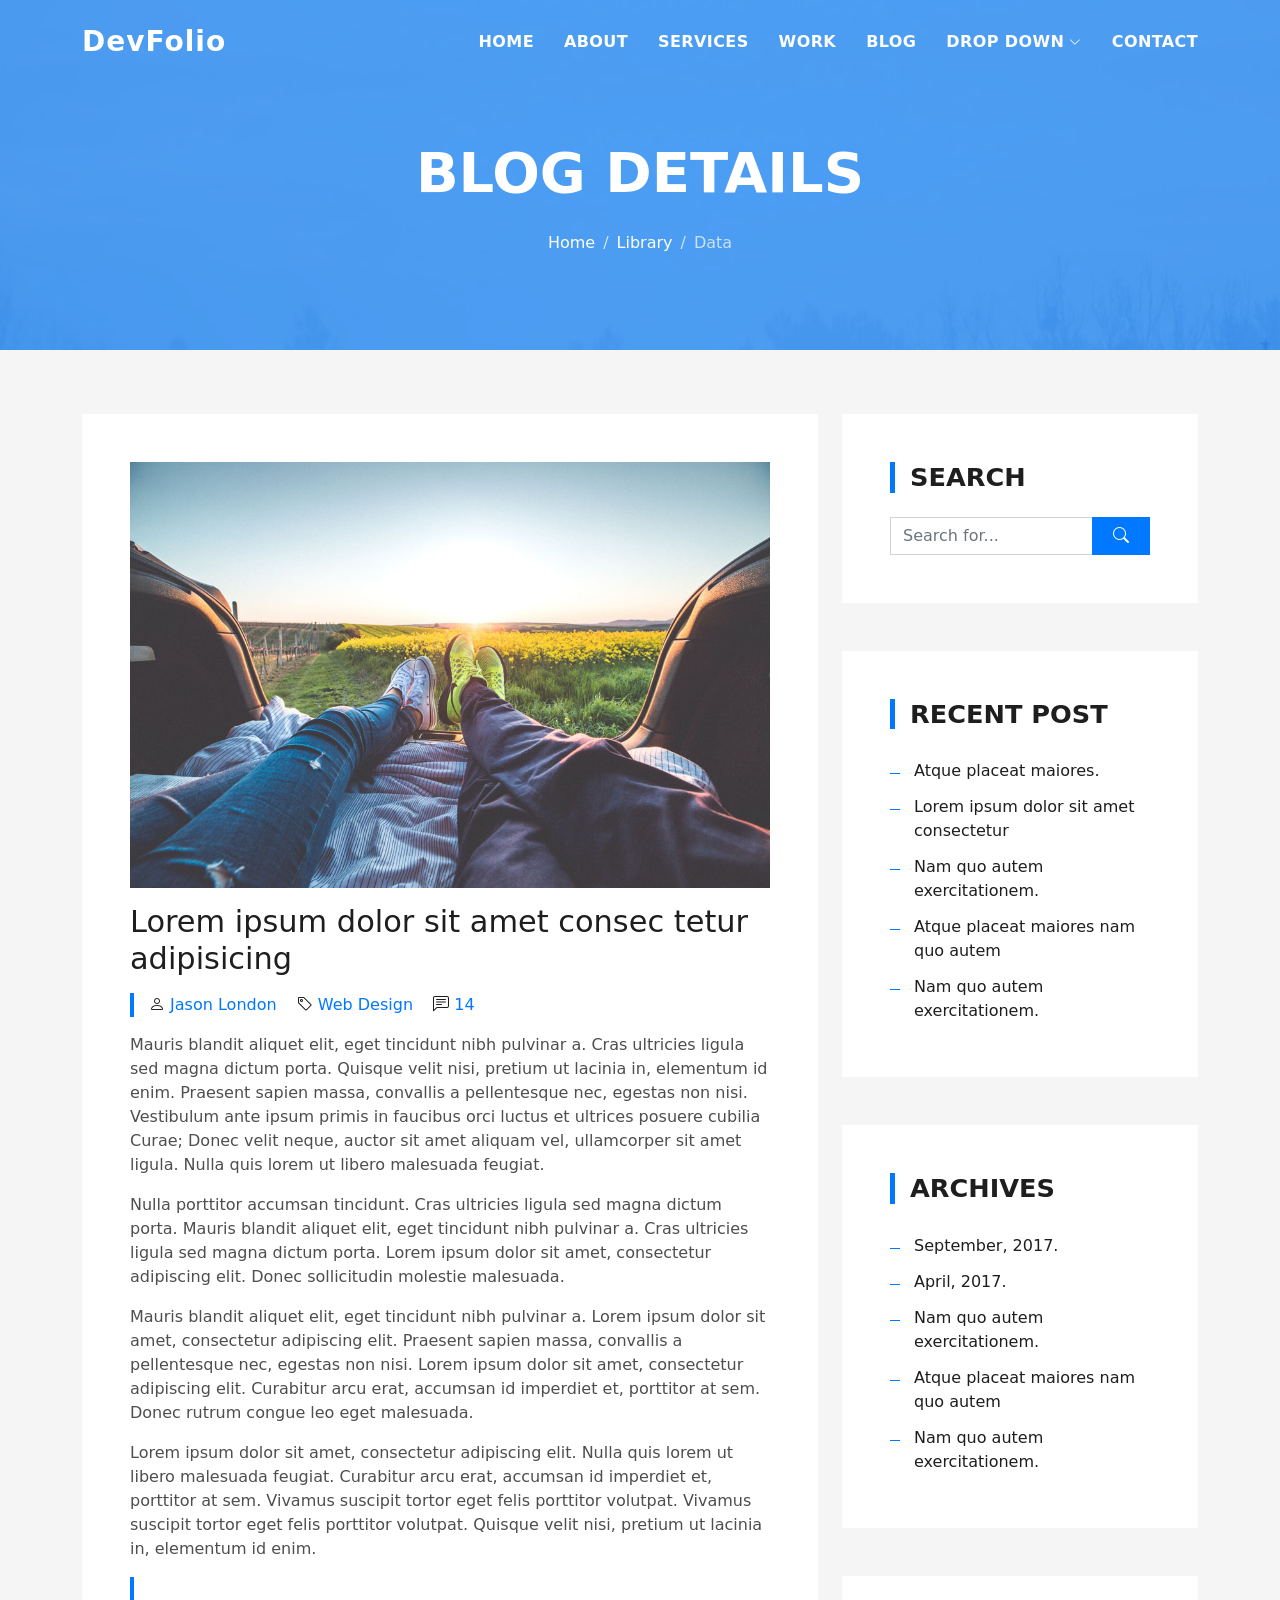
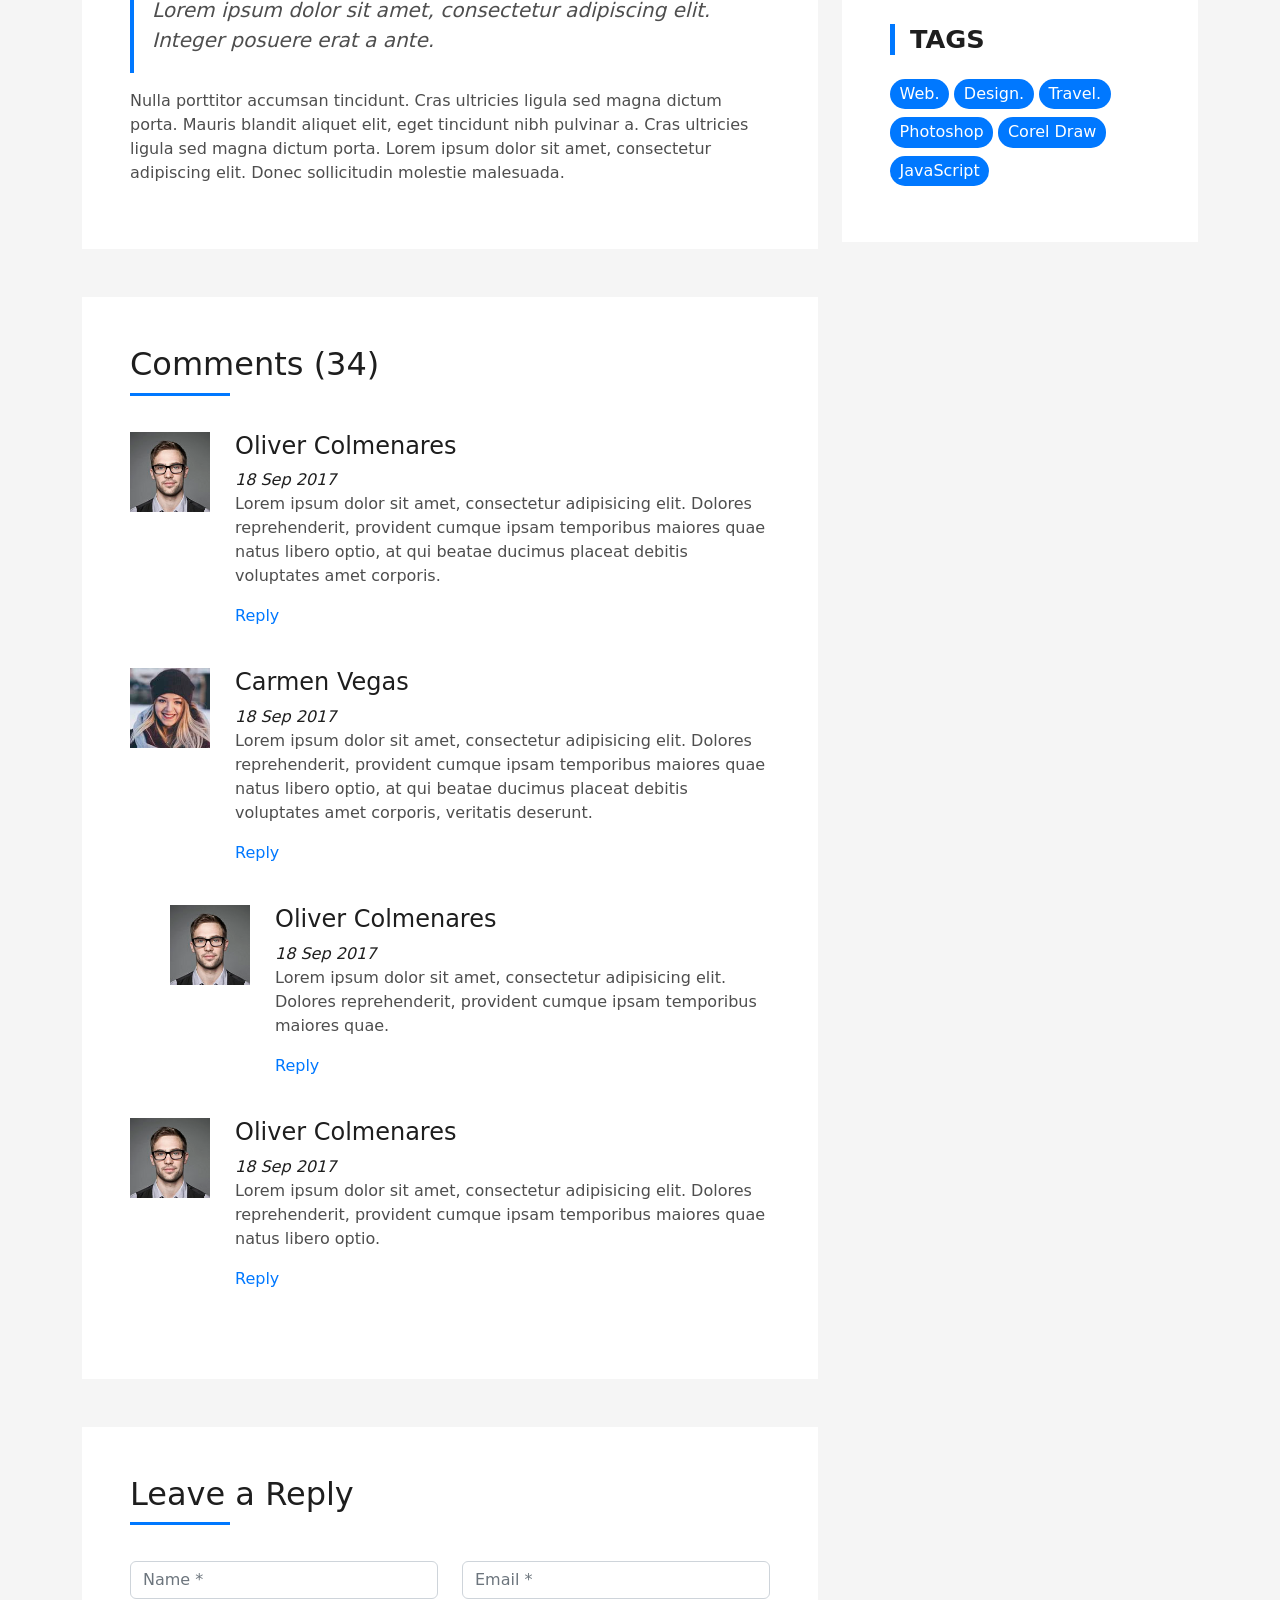
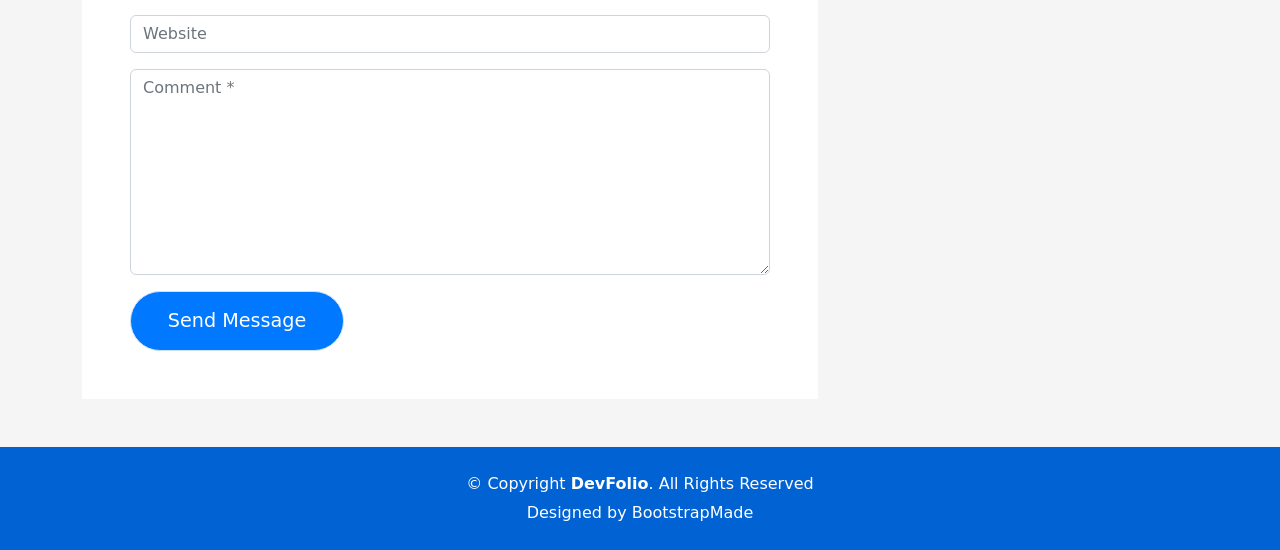
<file: blog-single.html>
<!DOCTYPE html>
<html lang="en">

<head>
  <meta charset="utf-8">
  <meta content="width=device-width, initial-scale=1.0" name="viewport">

  <title>DevFolio Bootstrap Portfolio Template - Blog Single</title>
  <meta content="" name="description">
  <meta content="" name="keywords">

  <!-- Favicons -->
  <link href="assets/img/favicon.png" rel="icon">
  <link href="assets/img/apple-touch-icon.png" rel="apple-touch-icon">

  <!-- Vendor CSS Files -->
  <link href="assets/vendor/bootstrap/css/bootstrap.min.css" rel="stylesheet">
  <link href="assets/vendor/bootstrap-icons/bootstrap-icons.css" rel="stylesheet">
  <link href="assets/vendor/glightbox/css/glightbox.min.css" rel="stylesheet">
  <link href="assets/vendor/swiper/swiper-bundle.min.css" rel="stylesheet">

  <!-- Template Main CSS File -->
  <link href="assets/css/style.css" rel="stylesheet">

  <!-- =======================================================
  * Template Name: DevFolio - v4.9.0
  * Template URL: https://bootstrapmade.com/devfolio-bootstrap-portfolio-html-template/
  * Author: BootstrapMade.com
  * License: https://bootstrapmade.com/license/
  ======================================================== -->
</head>

<body>

  <!-- ======= Header ======= -->
  <header id="header" class="fixed-top">
    <div class="container d-flex align-items-center justify-content-between">

      <h1 class="logo"><a href="index.html">DevFolio</a></h1>
      <!-- Uncomment below if you prefer to use an image logo -->
      <!-- <a href="index.html" class="logo"><img src="assets/img/logo.png" alt="" class="img-fluid"></a>-->

      <nav id="navbar" class="navbar">
        <ul>
          <li><a class="nav-link scrollto " href="#hero">Home</a></li>
          <li><a class="nav-link scrollto" href="#about">About</a></li>
          <li><a class="nav-link scrollto" href="#services">Services</a></li>
          <li><a class="nav-link scrollto " href="#work">Work</a></li>
          <li><a class="nav-link scrollto " href="#blog">Blog</a></li>
          <li class="dropdown"><a href="#"><span>Drop Down</span> <i class="bi bi-chevron-down"></i></a>
            <ul>
              <li><a href="#">Drop Down 1</a></li>
              <li class="dropdown"><a href="#"><span>Deep Drop Down</span> <i class="bi bi-chevron-right"></i></a>
                <ul>
                  <li><a href="#">Deep Drop Down 1</a></li>
                  <li><a href="#">Deep Drop Down 2</a></li>
                  <li><a href="#">Deep Drop Down 3</a></li>
                  <li><a href="#">Deep Drop Down 4</a></li>
                  <li><a href="#">Deep Drop Down 5</a></li>
                </ul>
              </li>
              <li><a href="#">Drop Down 2</a></li>
              <li><a href="#">Drop Down 3</a></li>
              <li><a href="#">Drop Down 4</a></li>
            </ul>
          </li>
          <li><a class="nav-link scrollto" href="#contact">Contact</a></li>
        </ul>
        <i class="bi bi-list mobile-nav-toggle"></i>
      </nav><!-- .navbar -->

    </div>
  </header><!-- End Header -->

  <div class="hero hero-single route bg-image" style="background-image: url(assets/img/overlay-bg.jpg)">
    <div class="overlay-mf"></div>
    <div class="hero-content display-table">
      <div class="table-cell">
        <div class="container">
          <h2 class="hero-title mb-4">Blog Details</h2>
          <ol class="breadcrumb d-flex justify-content-center">
            <li class="breadcrumb-item">
              <a href="#">Home</a>
            </li>
            <li class="breadcrumb-item">
              <a href="#">Library</a>
            </li>
            <li class="breadcrumb-item active">Data</li>
          </ol>
        </div>
      </div>
    </div>
  </div>

  <main id="main">

    <!-- ======= Blog Single Section ======= -->
    <section class="blog-wrapper sect-pt4" id="blog">
      <div class="container">
        <div class="row">
          <div class="col-md-8">
            <div class="post-box">
              <div class="post-thumb">
                <img src="assets/img/post-1.jpg" class="img-fluid" alt="">
              </div>
              <div class="post-meta">
                <h1 class="article-title">Lorem ipsum dolor sit amet consec tetur adipisicing</h1>
                <ul>
                  <li>
                    <span class="bi bi-person"></span>
                    <a href="#">Jason London</a>
                  </li>
                  <li>
                    <span class="bi bi-tag"></span>
                    <a href="#">Web Design</a>
                  </li>
                  <li>
                    <span class="bi bi-chat-left-text"></span>
                    <a href="#">14</a>
                  </li>
                </ul>
              </div>
              <div class="article-content">
                <p>
                  Mauris blandit aliquet elit, eget tincidunt nibh pulvinar a. Cras ultricies ligula sed magna dictum
                  porta. Quisque velit
                  nisi, pretium ut lacinia in, elementum id enim. Praesent sapien massa, convallis a pellentesque
                  nec, egestas non nisi. Vestibulum ante ipsum primis in faucibus orci luctus et ultrices posuere
                  cubilia Curae; Donec velit neque, auctor sit amet aliquam vel, ullamcorper sit amet ligula.
                  Nulla quis lorem ut libero malesuada feugiat.
                </p>
                <p>
                  Nulla porttitor accumsan tincidunt. Cras ultricies ligula sed magna dictum porta. Mauris blandit
                  aliquet elit, eget tincidunt
                  nibh pulvinar a. Cras ultricies ligula sed magna dictum porta. Lorem ipsum dolor sit amet,
                  consectetur adipiscing elit. Donec sollicitudin molestie malesuada.
                </p>
                <p>
                  Mauris blandit aliquet elit, eget tincidunt nibh pulvinar a. Lorem ipsum dolor sit amet, consectetur
                  adipiscing elit. Praesent
                  sapien massa, convallis a pellentesque nec, egestas non nisi. Lorem ipsum dolor sit amet,
                  consectetur adipiscing elit. Curabitur arcu erat, accumsan id imperdiet et, porttitor at
                  sem. Donec rutrum congue leo eget malesuada.
                </p>
                <p>
                  Lorem ipsum dolor sit amet, consectetur adipiscing elit. Nulla quis lorem ut libero malesuada feugiat.
                  Curabitur arcu erat,
                  accumsan id imperdiet et, porttitor at sem. Vivamus suscipit tortor eget felis porttitor
                  volutpat. Vivamus suscipit tortor eget felis porttitor volutpat. Quisque velit nisi, pretium
                  ut lacinia in, elementum id enim.
                </p>
                <blockquote class="blockquote">
                  <p class="mb-0">Lorem ipsum dolor sit amet, consectetur adipiscing elit. Integer posuere erat a ante.</p>
                </blockquote>
                <p>
                  Nulla porttitor accumsan tincidunt. Cras ultricies ligula sed magna dictum porta. Mauris blandit
                  aliquet elit, eget tincidunt
                  nibh pulvinar a. Cras ultricies ligula sed magna dictum porta. Lorem ipsum dolor sit amet,
                  consectetur adipiscing elit. Donec sollicitudin molestie malesuada.
                </p>
              </div>
            </div>
            <div class="box-comments">
              <div class="title-box-2">
                <h4 class="title-comments title-left">Comments (34)</h4>
              </div>
              <ul class="list-comments">
                <li>
                  <div class="comment-avatar">
                    <img src="assets/img/testimonial-2.jpg" alt="">
                  </div>
                  <div class="comment-details">
                    <h4 class="comment-author">Oliver Colmenares</h4>
                    <span>18 Sep 2017</span>
                    <p>
                      Lorem ipsum dolor sit amet, consectetur adipisicing elit. Dolores reprehenderit, provident cumque
                      ipsam temporibus maiores
                      quae natus libero optio, at qui beatae ducimus placeat debitis voluptates amet corporis.
                    </p>
                    <a href="3">Reply</a>
                  </div>
                </li>
                <li>
                  <div class="comment-avatar">
                    <img src="assets/img/testimonial-4.jpg" alt="">
                  </div>
                  <div class="comment-details">
                    <h4 class="comment-author">Carmen Vegas</h4>
                    <span>18 Sep 2017</span>
                    <p>
                      Lorem ipsum dolor sit amet, consectetur adipisicing elit. Dolores reprehenderit, provident cumque
                      ipsam temporibus maiores
                      quae natus libero optio, at qui beatae ducimus placeat debitis voluptates amet corporis,
                      veritatis deserunt.
                    </p>
                    <a href="3">Reply</a>
                  </div>
                </li>
                <li class="comment-children">
                  <div class="comment-avatar">
                    <img src="assets/img/testimonial-2.jpg" alt="">
                  </div>
                  <div class="comment-details">
                    <h4 class="comment-author">Oliver Colmenares</h4>
                    <span>18 Sep 2017</span>
                    <p>
                      Lorem ipsum dolor sit amet, consectetur adipisicing elit. Dolores reprehenderit, provident cumque
                      ipsam temporibus maiores
                      quae.
                    </p>
                    <a href="3">Reply</a>
                  </div>
                </li>
                <li>
                  <div class="comment-avatar">
                    <img src="assets/img/testimonial-2.jpg" alt="">
                  </div>
                  <div class="comment-details">
                    <h4 class="comment-author">Oliver Colmenares</h4>
                    <span>18 Sep 2017</span>
                    <p>
                      Lorem ipsum dolor sit amet, consectetur adipisicing elit. Dolores reprehenderit, provident cumque
                      ipsam temporibus maiores
                      quae natus libero optio.
                    </p>
                    <a href="3">Reply</a>
                  </div>
                </li>
              </ul>
            </div>
            <div class="form-comments">
              <div class="title-box-2">
                <h3 class="title-left">
                  Leave a Reply
                </h3>
              </div>
              <form class="form-mf">
                <div class="row">
                  <div class="col-md-6 mb-3">
                    <div class="form-group">
                      <input type="text" class="form-control input-mf" id="inputName" placeholder="Name *" required>
                    </div>
                  </div>
                  <div class="col-md-6 mb-3">
                    <div class="form-group">
                      <input type="email" class="form-control input-mf" id="inputEmail1" placeholder="Email *" required>
                    </div>
                  </div>
                  <div class="col-md-12 mb-3">
                    <div class="form-group">
                      <input type="url" class="form-control input-mf" id="inputUrl" placeholder="Website">
                    </div>
                  </div>
                  <div class="col-md-12 mb-3">
                    <div class="form-group">
                      <textarea id="textMessage" class="form-control input-mf" placeholder="Comment *" name="message" cols="45" rows="8" required></textarea>
                    </div>
                  </div>
                  <div class="col-md-12">
                    <button type="submit" class="button button-a button-big button-rouded">Send Message</button>
                  </div>
                </div>
              </form>
            </div>
          </div>
          <div class="col-md-4">
            <div class="widget-sidebar sidebar-search">
              <h5 class="sidebar-title">Search</h5>
              <div class="sidebar-content">
                <form>
                  <div class="input-group">
                    <input type="text" class="form-control" placeholder="Search for..." aria-label="Search for...">
                    <span class="input-group-btn">
                      <button class="btn btn-secondary btn-search" type="button">
                        <span class="bi bi-search"></span>
                      </button>
                    </span>
                  </div>
                </form>
              </div>
            </div>
            <div class="widget-sidebar">
              <h5 class="sidebar-title">Recent Post</h5>
              <div class="sidebar-content">
                <ul class="list-sidebar">
                  <li>
                    <a href="#">Atque placeat maiores.</a>
                  </li>
                  <li>
                    <a href="#">Lorem ipsum dolor sit amet consectetur</a>
                  </li>
                  <li>
                    <a href="#">Nam quo autem exercitationem.</a>
                  </li>
                  <li>
                    <a href="#">Atque placeat maiores nam quo autem</a>
                  </li>
                  <li>
                    <a href="#">Nam quo autem exercitationem.</a>
                  </li>
                </ul>
              </div>
            </div>
            <div class="widget-sidebar">
              <h5 class="sidebar-title">Archives</h5>
              <div class="sidebar-content">
                <ul class="list-sidebar">
                  <li>
                    <a href="#">September, 2017.</a>
                  </li>
                  <li>
                    <a href="#">April, 2017.</a>
                  </li>
                  <li>
                    <a href="#">Nam quo autem exercitationem.</a>
                  </li>
                  <li>
                    <a href="#">Atque placeat maiores nam quo autem</a>
                  </li>
                  <li>
                    <a href="#">Nam quo autem exercitationem.</a>
                  </li>
                </ul>
              </div>
            </div>
            <div class="widget-sidebar widget-tags">
              <h5 class="sidebar-title">Tags</h5>
              <div class="sidebar-content">
                <ul>
                  <li>
                    <a href="#">Web.</a>
                  </li>
                  <li>
                    <a href="#">Design.</a>
                  </li>
                  <li>
                    <a href="#">Travel.</a>
                  </li>
                  <li>
                    <a href="#">Photoshop</a>
                  </li>
                  <li>
                    <a href="#">Corel Draw</a>
                  </li>
                  <li>
                    <a href="#">JavaScript</a>
                  </li>
                </ul>
              </div>
            </div>
          </div>
        </div>
      </div>
    </section><!-- End Blog Single Section -->

  </main><!-- End #main -->

  <!-- ======= Footer ======= -->
  <footer>
    <div class="container">
      <div class="row">
        <div class="col-sm-12">
          <div class="copyright-box">
            <p class="copyright">&copy; Copyright <strong>DevFolio</strong>. All Rights Reserved</p>
            <div class="credits">
              <!--
              All the links in the footer should remain intact.
              You can delete the links only if you purchased the pro version.
              Licensing information: https://bootstrapmade.com/license/
              Purchase the pro version with working PHP/AJAX contact form: https://bootstrapmade.com/buy/?theme=DevFolio
            -->
              Designed by <a href="https://bootstrapmade.com/">BootstrapMade</a>
            </div>
          </div>
        </div>
      </div>
    </div>
  </footer><!-- End  Footer -->

  <div id="preloader"></div>
  <a href="#" class="back-to-top d-flex align-items-center justify-content-center"><i class="bi bi-arrow-up-short"></i></a>

  <!-- Vendor JS Files -->
  <script src="assets/vendor/purecounter/purecounter_vanilla.js"></script>
  <script src="assets/vendor/bootstrap/js/bootstrap.bundle.min.js"></script>
  <script src="assets/vendor/glightbox/js/glightbox.min.js"></script>
  <script src="assets/vendor/swiper/swiper-bundle.min.js"></script>
  <script src="assets/vendor/typed.js/typed.min.js"></script>
  <script src="assets/vendor/php-email-form/validate.js"></script>

  <!-- Template Main JS File -->
  <script src="assets/js/main.js"></script>

</body>

</html>
</file>
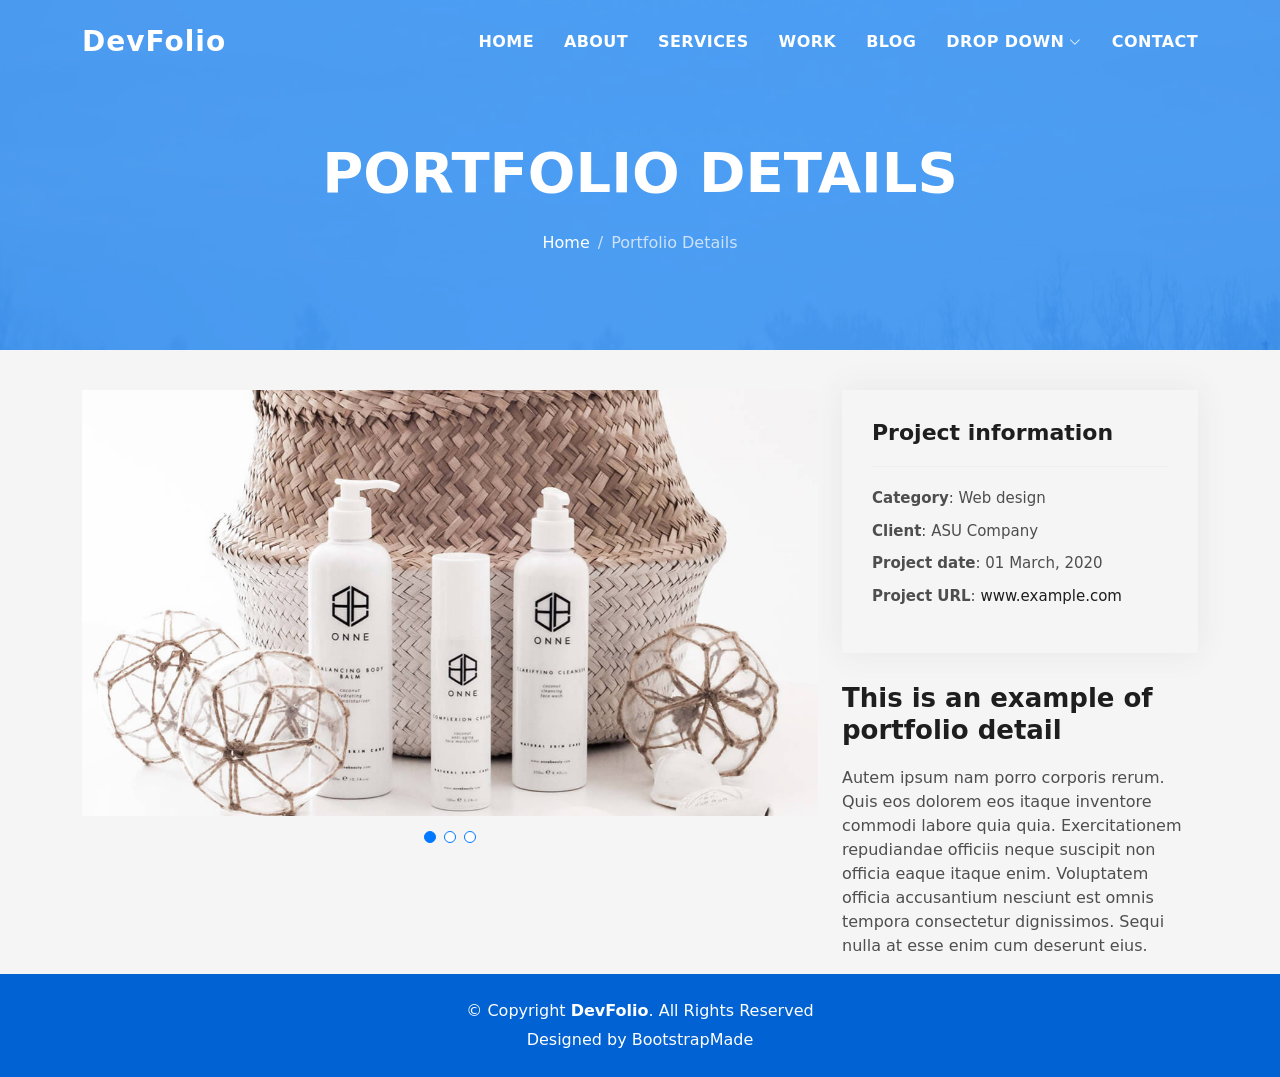
<file: portfolio-details.html>
<!DOCTYPE html>
<html lang="en">

<head>
  <meta charset="utf-8">
  <meta content="width=device-width, initial-scale=1.0" name="viewport">

  <title>DevFolio Bootstrap Portfolio Template - Portfolio Details</title>
  <meta content="" name="description">
  <meta content="" name="keywords">

  <!-- Favicons -->
  <link href="assets/img/favicon.png" rel="icon">
  <link href="assets/img/apple-touch-icon.png" rel="apple-touch-icon">

  <!-- Vendor CSS Files -->
  <link href="assets/vendor/bootstrap/css/bootstrap.min.css" rel="stylesheet">
  <link href="assets/vendor/bootstrap-icons/bootstrap-icons.css" rel="stylesheet">
  <link href="assets/vendor/glightbox/css/glightbox.min.css" rel="stylesheet">
  <link href="assets/vendor/swiper/swiper-bundle.min.css" rel="stylesheet">

  <!-- Template Main CSS File -->
  <link href="assets/css/style.css" rel="stylesheet">

  <!-- =======================================================
  * Template Name: DevFolio - v4.9.0
  * Template URL: https://bootstrapmade.com/devfolio-bootstrap-portfolio-html-template/
  * Author: BootstrapMade.com
  * License: https://bootstrapmade.com/license/
  ======================================================== -->
</head>

<body>

  <!-- ======= Header ======= -->
  <header id="header" class="fixed-top">
    <div class="container d-flex align-items-center justify-content-between">

      <h1 class="logo"><a href="index.html">DevFolio</a></h1>
      <!-- Uncomment below if you prefer to use an image logo -->
      <!-- <a href="index.html" class="logo"><img src="assets/img/logo.png" alt="" class="img-fluid"></a>-->

      <nav id="navbar" class="navbar">
        <ul>
          <li><a class="nav-link scrollto " href="#hero">Home</a></li>
          <li><a class="nav-link scrollto" href="#about">About</a></li>
          <li><a class="nav-link scrollto" href="#services">Services</a></li>
          <li><a class="nav-link scrollto " href="#work">Work</a></li>
          <li><a class="nav-link scrollto " href="#blog">Blog</a></li>
          <li class="dropdown"><a href="#"><span>Drop Down</span> <i class="bi bi-chevron-down"></i></a>
            <ul>
              <li><a href="#">Drop Down 1</a></li>
              <li class="dropdown"><a href="#"><span>Deep Drop Down</span> <i class="bi bi-chevron-right"></i></a>
                <ul>
                  <li><a href="#">Deep Drop Down 1</a></li>
                  <li><a href="#">Deep Drop Down 2</a></li>
                  <li><a href="#">Deep Drop Down 3</a></li>
                  <li><a href="#">Deep Drop Down 4</a></li>
                  <li><a href="#">Deep Drop Down 5</a></li>
                </ul>
              </li>
              <li><a href="#">Drop Down 2</a></li>
              <li><a href="#">Drop Down 3</a></li>
              <li><a href="#">Drop Down 4</a></li>
            </ul>
          </li>
          <li><a class="nav-link scrollto" href="#contact">Contact</a></li>
        </ul>
        <i class="bi bi-list mobile-nav-toggle"></i>
      </nav><!-- .navbar -->

    </div>
  </header><!-- End Header -->

  <div class="hero hero-single route bg-image" style="background-image: url(assets/img/overlay-bg.jpg)">
    <div class="overlay-mf"></div>
    <div class="hero-content display-table">
      <div class="table-cell">
        <div class="container">
          <h2 class="hero-title mb-4">Portfolio Details</h2>
          <ol class="breadcrumb d-flex justify-content-center">
            <li class="breadcrumb-item">
              <a href="#">Home</a>
            </li>
            <li class="breadcrumb-item active">Portfolio Details</li>
          </ol>
        </div>
      </div>
    </div>
  </div>

  <main id="main">

    <!-- ======= Portfolio Details Section ======= -->
    <section id="portfolio-details" class="portfolio-details">
      <div class="container">

        <div class="row gy-4">

          <div class="col-lg-8">
            <div class="portfolio-details-slider swiper">
              <div class="swiper-wrapper align-items-center">

                <div class="swiper-slide">
                  <img src="assets/img/portfolio-details-1.jpg" alt="">
                </div>

                <div class="swiper-slide">
                  <img src="assets/img/portfolio-details-2.jpg" alt="">
                </div>

                <div class="swiper-slide">
                  <img src="assets/img/portfolio-details-3.jpg" alt="">
                </div>

              </div>
              <div class="swiper-pagination"></div>
            </div>
          </div>

          <div class="col-lg-4">
            <div class="portfolio-info">
              <h3>Project information</h3>
              <ul>
                <li><strong>Category</strong>: Web design</li>
                <li><strong>Client</strong>: ASU Company</li>
                <li><strong>Project date</strong>: 01 March, 2020</li>
                <li><strong>Project URL</strong>: <a href="#">www.example.com</a></li>
              </ul>
            </div>
            <div class="portfolio-description">
              <h2>This is an example of portfolio detail</h2>
              <p>
                Autem ipsum nam porro corporis rerum. Quis eos dolorem eos itaque inventore commodi labore quia quia. Exercitationem repudiandae officiis neque suscipit non officia eaque itaque enim. Voluptatem officia accusantium nesciunt est omnis tempora consectetur dignissimos. Sequi nulla at esse enim cum deserunt eius.
              </p>
            </div>
          </div>

        </div>

      </div>
    </section><!-- End Portfolio Details Section -->

  </main><!-- End #main -->

  <!-- ======= Footer ======= -->
  <footer>
    <div class="container">
      <div class="row">
        <div class="col-sm-12">
          <div class="copyright-box">
            <p class="copyright">&copy; Copyright <strong>DevFolio</strong>. All Rights Reserved</p>
            <div class="credits">
              <!--
              All the links in the footer should remain intact.
              You can delete the links only if you purchased the pro version.
              Licensing information: https://bootstrapmade.com/license/
              Purchase the pro version with working PHP/AJAX contact form: https://bootstrapmade.com/buy/?theme=DevFolio
            -->
              Designed by <a href="https://bootstrapmade.com/">BootstrapMade</a>
            </div>
          </div>
        </div>
      </div>
    </div>
  </footer><!-- End  Footer -->

  <div id="preloader"></div>
  <a href="#" class="back-to-top d-flex align-items-center justify-content-center"><i class="bi bi-arrow-up-short"></i></a>

  <!-- Vendor JS Files -->
  <script src="assets/vendor/purecounter/purecounter_vanilla.js"></script>
  <script src="assets/vendor/bootstrap/js/bootstrap.bundle.min.js"></script>
  <script src="assets/vendor/glightbox/js/glightbox.min.js"></script>
  <script src="assets/vendor/swiper/swiper-bundle.min.js"></script>
  <script src="assets/vendor/typed.js/typed.min.js"></script>
  <script src="assets/vendor/php-email-form/validate.js"></script>

  <!-- Template Main JS File -->
  <script src="assets/js/main.js"></script>

</body>

</html>
</file>
<file: assets/css/style.css>
/**
* Template Name: DevFolio - v4.9.0
* Template URL: https://bootstrapmade.com/devfolio-bootstrap-portfolio-html-template/
* Author: BootstrapMade.com
* License: https://bootstrapmade.com/license/
*/

/*--------------------------------------------------------------
# General
--------------------------------------------------------------*/
body {
  background-color: #f5f5f5;
  color: #4e4e4e;
}

h1,
h2,
h3,
h4,
h5,
h6 {
  color: #1e1e1e;
}

a {
  color: #1e1e1e;
  text-decoration: none;
  transition: all 0.5s ease-in-out;
}

a:hover {
  color: #0078ff;
  text-decoration: none;
  transition: all 0.5s ease-in-out;
}

.p-r {
  position: relative;
}

.color-a {
  text-decoration: none;
  color: #0078ff;
}

.color-d {
  color: #f5f5f5;
}

.color-text-a {
  text-decoration: none;
  color: #4e4e4e;
}

.box-shadow,
.card-blog,
.work-box,
.service-box,
.paralax-mf {
  box-shadow: 0 13px 8px -10px rgba(0, 0, 0, 0.1);
}

.box-shadow-a,
.button:hover {
  text-decoration: none;
  box-shadow: 0 0 0 4px #cde1f8;
}

.display-5 {
  font-size: 2.5rem;
  font-weight: 300;
  line-height: 1.1;
}

.display-6 {
  font-size: 2rem;
  font-weight: 300;
  line-height: 1.1;
}

.avatar {
  width: 32px;
  height: 32px;
  margin-right: 4px;
  overflow: hidden;
}

.bg-image {
  background-repeat: no-repeat;
  background-attachment: fixed;
  background-size: cover;
  background-position: center center;
}

@media (max-width: 1024px) {
  .bg-image {
    background-attachment: scroll;
  }
}

.overlay-mf {
  background-color: #0078ff;
}

.overlay-mf {
  position: absolute;
  top: 0;
  left: 0px;
  padding: 0;
  height: 100%;
  width: 100%;
  opacity: 0.7;
}

.paralax-mf {
  position: relative;
  padding: 8rem 0;
}

.display-table {
  width: 100%;
  height: 100%;
  display: table;
}

.table-cell {
  display: table-cell;
  vertical-align: middle;
}

/*--/ Sections /--*/
.sect-4 {
  padding: 4rem 0;
}

.sect-pt4 {
  padding-top: 4rem;
}

.sect-mt4 {
  margin-top: 4rem;
}

/*--/ Title s /--*/
.title-s {
  font-weight: 600;
  color: #1e1e1e;
  font-size: 1.1rem;
}

/*--/ Title A /--*/
.title-box {
  margin-bottom: 4rem;
}

.title-a {
  text-decoration: none;
  font-size: 2rem;
  font-weight: bold;
  text-transform: uppercase;
}

.subtitle-a {
  text-decoration: none;
  color: #4e4e4e;
}

.line-mf {
  width: 40px;
  height: 5px;
  background-color: #0078ff;
  margin: 0 auto;
}

/*--/ Title Left /--*/
.title-box-2 {
  margin-bottom: 3rem;
}

.title-left {
  font-size: 2rem;
  position: relative;
}

.title-left:before {
  content: "";
  position: absolute;
  height: 3px;
  background-color: #0078ff;
  width: 100px;
  bottom: -12px;
}

/*------/ Box /------*/
.box-pl2 {
  padding-left: 2rem;
}

/* .box-shadow-full {
  padding: 3rem 1.25rem;
  position: relative;
  background-color: #fff;
  margin-bottom: 3rem;
  z-index: 2;
  box-shadow: 0 1px 1px 0 rgba(0, 0, 0, 0.06), 0 2px 5px 0 rgba(0, 0, 0, 0.2);
} */

/* @media (min-width: 768px) {
  .box-shadow-full {
    padding: 3rem;
  }
} */

/*------/ Socials /------*/
.socials {
  padding: 1.5rem 0;
}

.socials ul li {
  display: inline-block;
}

.socials .ico-circle {
  height: 40px;
  width: 40px;
  font-size: 1.2rem;
  border-radius: 50%;
  line-height: 1.6;
  margin: 0 15px 0 0;
  box-shadow: 0 0 0 3px #0078ff;
  transition: all 500ms ease;
}

.socials .ico-circle:hover {
  background-color: #0078ff;
  color: #fff;
  box-shadow: 0 0 0 3px #cde1f8;
  transition: all 500ms ease;
}

/*------/ Ul resect /------*/
.ul-resect,
.widget-tags ul,
.widget-sidebar .list-sidebar,
.box-comments .list-comments,
.blog-wrapper .post-meta ul,
.list-ico,
.socials ul {
  list-style: none;
  padding-left: 0;
  margin-bottom: 0;
}

.list-ico {
  line-height: 2;
}

.list-ico span {
  color: #0078ff;
  margin-right: 10px;
}

/*------/ Ico Circle /------*/
.ico-circle {
  height: 100px;
  width: 100px;
  font-size: 2rem;
  border-radius: 50%;
  line-height: 1.55;
  margin: 0 auto;
  text-align: center;
  box-shadow: 0 0 0 10px #0078ff;
  display: block;
}

/*------/ Owl Carousel /------*/
.owl-theme .owl-dots {
  text-align: center;
  margin-top: 18px;
}

.owl-theme .owl-dots .owl-dot {
  display: inline-block;
}

.owl-theme .owl-dots .owl-dot span {
  width: 18px;
  height: 7px;
  margin: 5px 5px;
  background: #cde1f8;
  border: 0px solid #cde1f8;
  display: block;
  transition: all 0.6s ease-in-out;
  cursor: pointer;
}

.owl-theme .owl-dots .owl-dot:hover span {
  background-color: #cde1f8;
}

.owl-theme .owl-dots .owl-dot.active span {
  background-color: #1B1B1B;
  width: 25px;
}

/*--/ Scrolltop s /--*/
.scrolltop-mf {
  position: relative;
  display: none;
}

.scrolltop-mf span {
  z-index: 999;
  position: fixed;
  width: 42px;
  height: 42px;
  background-color: #0078ff;
  opacity: 0.7;
  font-size: 1.6rem;
  line-height: 1.5;
  text-align: center;
  color: #fff;
  top: auto;
  left: auto;
  right: 30px;
  bottom: 50px;
  cursor: pointer;
  border-radius: 50%;
}

/*--------------------------------------------------------------
# Back to top button
--------------------------------------------------------------*/
.back-to-top {
  position: fixed;
  visibility: hidden;
  opacity: 0;
  right: 15px;
  bottom: 15px;
  z-index: 996;
  background: #0078ff;
  width: 40px;
  height: 40px;
  border-radius: 50px;
  transition: all 0.4s;
}

.back-to-top i {
  font-size: 28px;
  color: #fff;
  line-height: 0;
}

.back-to-top:hover {
  background: #298eff;
  color: #fff;
}

.back-to-top.active {
  visibility: visible;
  opacity: 1;
}

/*------/ Prelaoder /------*/
#preloader {
  position: fixed;
  top: 0;
  left: 0;
  right: 0;
  bottom: 0;
  z-index: 9999;
  overflow: hidden;
  background: #fff;
}

#preloader:before {
  content: "";
  position: fixed;
  top: calc(50% - 30px);
  left: calc(50% - 30px);
  border: 6px solid #f2f2f2;
  border-top: 6px solid #0078ff;
  border-radius: 50%;
  width: 60px;
  height: 60px;
  -webkit-animation: animate-preloader 1s linear infinite;
  animation: animate-preloader 1s linear infinite;
}

@-webkit-keyframes animate-preloader {
  0% {
    transform: rotate(0deg);
  }

  100% {
    transform: rotate(360deg);
  }
}

@keyframes animate-preloader {
  0% {
    transform: rotate(0deg);
  }

  100% {
    transform: rotate(360deg);
  }
}

/*------/ Button /------*/
.button {
  display: inline-block;
  padding: 0.3rem 0.6rem;
  text-align: center;
  vertical-align: middle;
  -webkit-user-select: none;
  -moz-user-select: none;
  user-select: none;
  font-size: 1rem;
  border-radius: 0.3rem;
  border: 1px solid transparent;
  transition: all 500ms ease;
  cursor: pointer;
}

.button:focus {
  outline: 0;
}

.button:hover {
  background-color: #0062d3;
  color: #fff;
  transition: all 500ms ease;
}

.button-a {
  text-decoration: none;
  background-color: #0078ff;
  color: #fff;
  border-color: #cde1f8;
}

.button-big {
  padding: 0.9rem 2.3rem;
  font-size: 1.2rem;
}

.button-rouded {
  border-radius: 5rem;
}

.btn-lg {
  padding: 0.5rem 1rem;
  font-size: 1.25rem;
  line-height: 1.5;
  border-radius: 0.3rem;
}

/*--------------------------------------------------------------
# Header
--------------------------------------------------------------*/
#header {
  transition: all 0.5s;
  z-index: 997;
  padding: 20px 0;
}

#header .logo {
  font-size: 28px;
  margin: 0;
  padding: 0;
  font-weight: 600;
  letter-spacing: 1px;
}

#header .logo a {
  color: #fff;
}

#header .logo img {
  max-height: 40px;
}

#header.header-scrolled {
  background: rgba(0, 0, 0, 0.9);
  padding: 12px 0;
}

/*--------------------------------------------------------------
# Navigation Menu
--------------------------------------------------------------*/
/**
* Desktop Navigation
*/
.navbar {
  padding: 0;
}

.navbar ul {
  margin: 0;
  padding: 0;
  display: flex;
  list-style: none;
  align-items: center;
}

.navbar li {
  position: relative;
}

.navbar>ul>li {
  white-space: nowrap;
  padding: 10px 0 10px 30px;
}

.navbar a,
.navbar a:focus {
  display: flex;
  align-items: center;
  justify-content: space-between;
  color: #fff;
  font-size: 16px;
  font-weight: 600;
  padding: 0;
  white-space: nowrap;
  transition: 0.3s;
  letter-spacing: 0.4px;
  position: relative;
  text-transform: uppercase;
}

.navbar a i,
.navbar a:focus i {
  font-size: 12px;
  line-height: 0;
  margin-left: 5px;
}

.navbar>ul>li>a:before {
  content: "";
  position: absolute;
  width: 100%;
  height: 2px;
  bottom: -6px;
  left: 0;
  width: 0;
  background-color: #fff;
  visibility: hidden;
  transition: all 0.3s ease-in-out 0s;
}

.navbar a:hover:before,
.navbar li:hover>a:before,
.navbar .active:before {
  visibility: visible;
  width: 80%;
}

.navbar a:hover,
.navbar .active,
.navbar .active:focus,
.navbar li:hover>a {
  color: #fff;
}

.navbar .dropdown ul {
  display: block;
  position: absolute;
  left: 30px;
  top: calc(100% + 30px);
  margin: 0;
  padding: 10px 0;
  z-index: 99;
  opacity: 0;
  visibility: hidden;
  background: #fff;
  box-shadow: 0px 0px 30px rgba(127, 137, 161, 0.25);
  transition: 0.3s;
}

.navbar .dropdown ul li {
  min-width: 200px;
}

.navbar .dropdown ul a {
  padding: 10px 20px;
  font-size: 14px;
  text-transform: none;
  color: #4e4e4e;
}

.navbar .dropdown ul a i {
  font-size: 12px;
}

.navbar .dropdown ul a:hover,
.navbar .dropdown ul .active:hover,
.navbar .dropdown ul li:hover>a {
  color: #0078ff;
}

.navbar .dropdown:hover>ul {
  opacity: 1;
  top: 100%;
  visibility: visible;
}

.navbar .dropdown .dropdown ul {
  top: 0;
  left: calc(100% - 30px);
  visibility: hidden;
}

.navbar .dropdown .dropdown:hover>ul {
  opacity: 1;
  top: 0;
  left: 100%;
  visibility: visible;
}

@media (max-width: 1366px) {
  .navbar .dropdown .dropdown ul {
    left: -90%;
  }

  .navbar .dropdown .dropdown:hover>ul {
    left: -100%;
  }
}

/**
* Mobile Navigation
*/
.mobile-nav-toggle {
  color: #fff;
  font-size: 28px;
  cursor: pointer;
  display: none;
  line-height: 0;
  transition: 0.5s;
}

@media (max-width: 991px) {
  .mobile-nav-toggle {
    display: block;
  }

  .navbar ul {
    display: none;
  }
}

.navbar-mobile {
  position: fixed;
  overflow: hidden;
  top: 0;
  right: 0;
  left: 0;
  bottom: 0;
  background: rgba(78, 78, 78, 0.9);
  transition: 0.3s;
  z-index: 999;
}

.navbar-mobile .mobile-nav-toggle {
  position: absolute;
  top: 15px;
  right: 15px;
}

.navbar-mobile ul {
  display: block;
  position: absolute;
  top: 55px;
  right: 15px;
  bottom: 15px;
  left: 15px;
  padding: 10px 0;
  background-color: #fff;
  overflow-y: auto;
  transition: 0.3s;
}

.navbar-mobile>ul>li {
  padding: 0;
}

.navbar-mobile a:hover:before,
.navbar-mobile li:hover>a:before,
.navbar-mobile .active:before {
  visibility: hidden;
}

.navbar-mobile a,
.navbar-mobile a:focus {
  padding: 10px 20px;
  font-size: 15px;
  color: #4e4e4e;
}

.navbar-mobile a:hover,
.navbar-mobile .active,
.navbar-mobile li:hover>a {
  color: #0078ff;
}

.navbar-mobile .getstarted,
.navbar-mobile .getstarted:focus {
  margin: 15px;
}

.navbar-mobile .dropdown ul {
  position: static;
  display: none;
  margin: 10px 20px;
  padding: 10px 0;
  z-index: 99;
  opacity: 1;
  visibility: visible;
  background: #fff;
  box-shadow: 0px 0px 30px rgba(127, 137, 161, 0.25);
}

.navbar-mobile .dropdown ul li {
  min-width: 200px;
}

.navbar-mobile .dropdown ul a {
  padding: 10px 20px;
}

.navbar-mobile .dropdown ul a i {
  font-size: 12px;
}

.navbar-mobile .dropdown ul a:hover,
.navbar-mobile .dropdown ul .active:hover,
.navbar-mobile .dropdown ul li:hover>a {
  color: #0078ff;
}

.navbar-mobile .dropdown>.dropdown-active {
  display: block;
}

/*--------------------------------------------------------------
# Hero Section
--------------------------------------------------------------*/
.hero {
  height: 100vh;
  position: relative;
  color: #fff;
}

.hero .hero-content {
  text-align: center;
  position: absolute;
}

.hero .overlay-itro {
  background-color: rgba(0, 0, 0, 0.6);
  position: absolute;
  top: 0;
  left: 0px;
  padding: 0;
  height: 100%;
  width: 100%;
  opacity: 0.9;
}

.hero .hero-title {
  color: #fff;
  font-weight: 600;
  font-size: 3rem;
}

@media (min-width: 768px) {
  .hero .hero-title {
    font-size: 4.5rem;
  }
}

.hero .hero-subtitle {
  font-size: 1.5rem;
  font-weight: 600;
}

@media (min-width: 768px) {
  .hero .hero-subtitle {
    font-size: 2.5rem;
  }
}

.hero .text-slider-items {
  display: none;
}

.hero-single {
  height: 350px;
}

.hero-single .hero-content {
  margin-top: 30px;
}

.hero-single .hero-title {
  text-transform: uppercase;
  font-size: 3rem;
}

@media (min-width: 768px) {
  .hero-single .hero-title {
    font-size: 3.5rem;
  }
}

.hero-single .breadcrumb {
  background-color: transparent;
  color: #0078ff;
}

.hero-single .breadcrumb .breadcrumb-item:before {
  color: #cde1f8;
}

.hero-single .breadcrumb .breadcrumb-item.active {
  color: #cde1f8;
}

.hero-single .breadcrumb a {
  color: #fff;
}

/*--------------------------------------------------------------
# About
--------------------------------------------------------------*/
.about-mf .box-shadow-full {
  padding-top: 4rem;
  padding-bottom: 4rem;
}

.about-mf .about-img {
  margin-bottom: 2rem;
}

.about-mf .about-img img {
  /* margin-left: 1rem; */
}

@media (min-width: 767px) {
  .about-mf .box-pl2 {
    margin-top: 3rem;
    padding-left: 0rem;
  }
}

.skill-mf span {
  color: #4e4e4e;
}

.skill-mf .progress {
  background-color: #cde1f8;
  margin: 0.5rem 0 1.2rem 0;
  border-radius: 0;
  height: 0.7rem;
}

.skill-mf .progress .progress-bar {
  height: 0.7rem;
  background-color: #0078ff;
}

/*--------------------------------------------------------------
# Services
--------------------------------------------------------------*/
.service-box {
  background-color: #fff;
  padding: 2.5rem 1.3rem;
  border-radius: 1rem;
  margin-bottom: 3rem;
  text-align: center;
}

.service-box:hover .ico-circle {
  transition: all 500ms ease;
  color: #fff;
  background-color: #0078ff;
  box-shadow: 0 0 0 10px #cde1f8;
}

.service-box .service-ico {
  margin-bottom: 1rem;
  color: #1e1e1e;
}

.service-box .ico-circle {
  transition: all 500ms ease;
  display: inline-flex;
  align-items: center;
  justify-content: center;
}

.service-box .ico-circle i {
  line-height: 0;
  font-size: 40px;
}

.service-box .s-title {
  font-size: 1.4rem;
  text-transform: uppercase;
  text-align: center;
  padding: 0.4rem 0;
}

.service-box .s-description {
  color: #4e4e4e;
}

/*--------------------------------------------------------------
# Counter
--------------------------------------------------------------*/
.counter-box {
  color: #fff;
  text-align: center;
}

@media (min-width: 577px) {
  .counter-box {
    margin-bottom: 1.8rem;
  }
}

.counter-ico {
  margin-bottom: 1rem;
}

.counter-ico .ico-circle {
  height: 60px;
  width: 60px;
  line-height: 1.5;
  box-shadow: 0 0 0 10px #cde1f8;
}

.counter-num .counter {
  font-size: 2rem;
  margin-bottom: 0;
}

/*--------------------------------------------------------------
# Portfolio
--------------------------------------------------------------*/
.work-box {
  margin-bottom: 3rem;
  -webkit-backface-visibility: hidden;
  backface-visibility: hidden;
  background-color: #fff;
}

.work-box:hover img {
  transform: scale(1.3);
}

.work-img {
  display: block;
  overflow: hidden;
}

.work-img img {
  transition: all 1s;
}

.work-content {
  padding: 2rem 3% 1rem 4%;
}

.work-content .w-more {
  color: #4e4e4e;
  font-size: 0.8rem;
}

.work-content .w-more .w-ctegory {
  color: #0078ff;
}

.work-content .w-like {
  font-size: 2.5rem;
  color: #0078ff;
  float: right;
}

.work-content .w-like a {
  color: #0078ff;
}

.work-content .w-like .num-like {
  font-size: 0.7rem;
}

.w-title {
  font-size: 1.2rem;
}

/*--------------------------------------------------------------
# Portfolio Details
--------------------------------------------------------------*/
.portfolio-details {
  padding-top: 40px;
}

.portfolio-details .portfolio-details-slider img {
  width: 100%;
}

.portfolio-details .portfolio-details-slider .swiper-pagination {
  margin-top: 20px;
  position: relative;
}

.portfolio-details .portfolio-details-slider .swiper-pagination .swiper-pagination-bullet {
  width: 12px;
  height: 12px;
  background-color: #fff;
  opacity: 1;
  border: 1px solid #0078ff;
}

.portfolio-details .portfolio-details-slider .swiper-pagination .swiper-pagination-bullet-active {
  background-color: #0078ff;
}

.portfolio-details .portfolio-info {
  padding: 30px;
  box-shadow: 0px 0 30px rgba(78, 78, 78, 0.08);
}

.portfolio-details .portfolio-info h3 {
  font-size: 22px;
  font-weight: 700;
  margin-bottom: 20px;
  padding-bottom: 20px;
  border-bottom: 1px solid #eee;
}

.portfolio-details .portfolio-info ul {
  list-style: none;
  padding: 0;
  font-size: 15px;
}

.portfolio-details .portfolio-info ul li+li {
  margin-top: 10px;
}

.portfolio-details .portfolio-description {
  padding-top: 30px;
}

.portfolio-details .portfolio-description h2 {
  font-size: 26px;
  font-weight: 700;
  margin-bottom: 20px;
}

.portfolio-details .portfolio-description p {
  padding: 0;
}

/*--------------------------------------------------------------
# Testimonials
--------------------------------------------------------------*/
.testimonial-box {
  color: #fff;
  text-align: center;
}

.testimonial-box .author-test {
  margin-top: 1rem;
}

.testimonial-box .author-test img {
  margin: 0 auto;
}

.testimonial-box .author {
  color: #fff;
  text-transform: uppercase;
  font-weight: 600;
  margin: 1rem 0;
  display: block;
  font-size: 1.4rem;
}

.testimonial-box .comit {
  font-size: 2rem;
  color: #0078ff;
  background-color: #fff;
  width: 52px;
  height: 52px;
  display: block;
  margin: 0 auto;
  border-radius: 50%;
  line-height: 1.6;
}

@media (min-width: 768px) {
  .testimonial-box .description {
    padding: 0 5rem;
  }
}

@media (min-width: 992px) {
  .testimonial-box .description {
    padding: 0 8rem;
  }
}

@media (min-width: 1200px) {
  .testimonial-box .description {
    padding: 0 13rem;
  }
}

.swiper-pagination {
  margin-top: 20px;
  position: relative;
}

.swiper-pagination .swiper-pagination-bullet {
  width: 12px;
  height: 12px;
  background-color: rgba(255, 255, 255, 0.4);
  opacity: 1;
}

.swiper-pagination .swiper-pagination-bullet-active {
  background-color: #fff;
}

/*--------------------------------------------------------------
# Contact
--------------------------------------------------------------*/
.footer-paralax {
  padding: 4rem 0 0 0;
}

.contact-mf {
  margin-top: 4rem;
}

@media (min-width: 767px) {
  .contact-mf .box-pl2 {
    margin-top: 3rem;
    padding-left: 0rem;
  }
}

.php-email-form .error-message {
  display: none;
  color: #fff;
  background: #ed3c0d;
  text-align: center;
  padding: 15px;
  font-weight: 600;
}

.php-email-form .sent-message {
  display: none;
  color: #fff;
  background: #18d26e;
  text-align: center;
  padding: 15px;
  font-weight: 600;
}

.php-email-form .loading {
  display: none;
  background: #fff;
  text-align: center;
  padding: 15px;
}

.php-email-form .loading:before {
  content: "";
  display: inline-block;
  border-radius: 50%;
  width: 24px;
  height: 24px;
  margin: 0 10px -6px 0;
  border: 3px solid #18d26e;
  border-top-color: #eee;
  -webkit-animation: animate-loading 1s linear infinite;
  animation: animate-loading 1s linear infinite;
}

.php-email-form input,
.php-email-form textarea {
  border-radius: 0;
  box-shadow: none;
  font-size: 14px;
}

.php-email-form input:focus,
.php-email-form textarea:focus {
  border-color: #0078ff;
}

.php-email-form input {
  padding: 10px 15px;
}

.php-email-form textarea {
  padding: 12px 15px;
  margin-bottom: 0;
}

.php-email-form button[type=submit] {
  background: #0078ff;
  border: 0;
  padding: 10px 24px;
  color: #fff;
  transition: 0.4s;
}

.php-email-form button[type=submit]:hover {
  background: #3393ff;
}

@-webkit-keyframes animate-loading {
  0% {
    transform: rotate(0deg);
  }

  100% {
    transform: rotate(360deg);
  }
}

@keyframes animate-loading {
  0% {
    transform: rotate(0deg);
  }

  100% {
    transform: rotate(360deg);
  }
}

/*--------------------------------------------------------------
# Blog
--------------------------------------------------------------*/
@media (min-width: 767px) {
  .card-blog {
    margin-bottom: 3rem;
  }
}

.card-blog .card-body {
  position: relative;
}

.card-blog .card-category-box {
  position: absolute;
  text-align: center;
  top: -16px;
  left: 15px;
  right: 15px;
  line-height: 25px;
  overflow: hidden;
}

.card-blog .card-category {
  display: inline-block;
  color: #fff;
  padding: 0 15px 5px;
  overflow: hidden;
  background-color: #0078ff;
  border-radius: 4px;
}

.card-blog .card-category .category {
  color: #fff;
  display: inline-block;
  text-transform: uppercase;
  font-size: 1.5rem;
  letter-spacing: 0.1px;
  margin-bottom: 0;
}

.card-blog .card-title {
  font-size: 1.3rem;
  margin-top: 0.6rem;
}

.card-blog .card-description {
  color: #4e4e4e;
}

.card-blog .post-author {
  display: inline-block;
}

.card-blog .post-date {
  color: #4e4e4e;
  display: inline-block;
  float: right;
}

/*--------------------------------------------------------------
# Blog Single
--------------------------------------------------------------*/
.post-box,
.form-comments,
.box-comments,
.widget-sidebar {
  padding: 2rem;
  background-color: #fff;
  margin-bottom: 3rem;
}

@media (min-width: 768px) {

  .post-box,
  .form-comments,
  .box-comments,
  .widget-sidebar {
    padding: 3rem;
  }
}

.blog-wrapper .article-title {
  font-size: 1.5rem;
}

@media (min-width: 768px) {
  .blog-wrapper .article-title {
    font-size: 1.9rem;
  }
}

.blog-wrapper .post-meta {
  margin: 1rem 0;
}

.blog-wrapper .post-meta ul {
  border-left: 4px solid #0078ff;
  margin-top: 1rem;
}

.blog-wrapper .post-meta ul li {
  display: inline-block;
  margin-left: 15px;
}

.blog-wrapper .post-meta ul a {
  color: #0078ff;
}

.blog-wrapper .post-meta ul span {
  color: #1e1e1e;
}

.blog-wrapper .blockquote {
  border-left: 4px solid #0078ff;
  padding: 18px;
  font-style: italic;
}

/*------/ Comments /------*/
.box-comments .list-comments li {
  padding-bottom: 40px;
}

.box-comments .list-comments .comment-avatar {
  display: table-cell;
  vertical-align: top;
}

.box-comments .list-comments .comment-avatar img {
  width: 80px;
  height: 80px;
}

.box-comments .list-comments .comment-author {
  font-size: 1.3rem;
}

@media (min-width: 768px) {
  .box-comments .list-comments .comment-author {
    font-size: 1.5rem;
  }
}

.box-comments .list-comments .comment-details {
  display: table-cell;
  vertical-align: top;
  padding-left: 25px;
}

.box-comments .list-comments a {
  color: #0078ff;
}

.box-comments .list-comments span {
  color: #1e1e1e;
  font-style: italic;
}

.box-comments .comment-children {
  margin-left: 40px;
}

/*------/ Sidebar /------*/
.widget-sidebar .sidebar-title {
  font-size: 1.6rem;
  font-weight: 600;
  border-left: 5px solid #0078ff;
  padding-left: 15px;
  text-transform: uppercase;
  margin-bottom: 1.5rem;
}

.widget-sidebar .list-sidebar li {
  position: relative;
  padding: 6px 0 6px 24px;
}

.widget-sidebar .list-sidebar li:before {
  position: absolute;
  content: "";
  width: 10px;
  height: 1px;
  left: 0;
  background-color: #0078ff;
  top: 20px;
}

.sidebar-search input {
  background-color: #fff;
  border-radius: 0;
  transition: all 0.5s ease-in-out;
}

.sidebar-search .btn-search {
  background-color: #0078ff;
  border-color: #0078ff;
  border-radius: 0;
  padding-left: 20px;
  padding-right: 20px;
}

.widget-tags ul li {
  display: inline-block;
  background-color: #0078ff;
  padding: 0.2rem 0.6rem;
  margin-bottom: 0.5rem;
  border-radius: 15px;
}

.widget-tags ul li a {
  color: #fff;
}

/*--------------------------------------------------------------
# Footer
--------------------------------------------------------------*/
footer {
  text-align: center;
  color: #fff;
  padding: 25px 0;
  background: #0062d3;
}

footer .copyright {
  margin-bottom: 0.3rem;
}

footer .credits {
  margin-bottom: 0;
}

footer .credits a {
  color: #fff;
}

.githubIcon,.angellistIcon{
  margin-left: 1rem;
  font-size: 2rem;
  color: black;
  cursor: pointer;
}


.linkeinIcon{
  color: #0275d8;
  font-size: 2rem;
  cursor: pointer;

}

.svg{
  overflow: hidden;
  width:15%;
}
.small-svg{
  overflow: hidden;
  width:25%;
}
.sqlalchemy{
  overflow: hidden;
  width:35%;
}
.liveTxt{
  font-size: 0.9rem;
}

.experience{
  margin: auto;
}

.contact{
  text-align:center;
  padding: 3rem 1.25rem;
  position: relative;
  background-color: #fff;
  margin-bottom: 3rem;
  z-index: 2;
  box-shadow: 0 1px 1px 0 rgba(0, 0, 0, 0.06), 0 2px 5px 0 rgba(0, 0, 0, 0.2);
}
.about-info{

  /* margin-left: 1rem; */
}
.lead{
  font-size: 1.1rem;
  font-weight: 400;
  text-align: justify;
  /* color: black; */
}
#myInfo{
  font-weight: 400;
  font-size: 1.1rem;
  /* color: black; */
}
@media (min-width: 768px) {
  .contact {
    padding: 3rem;
  }
}

#hubble-container{
  margin: auto;
}
</file>
